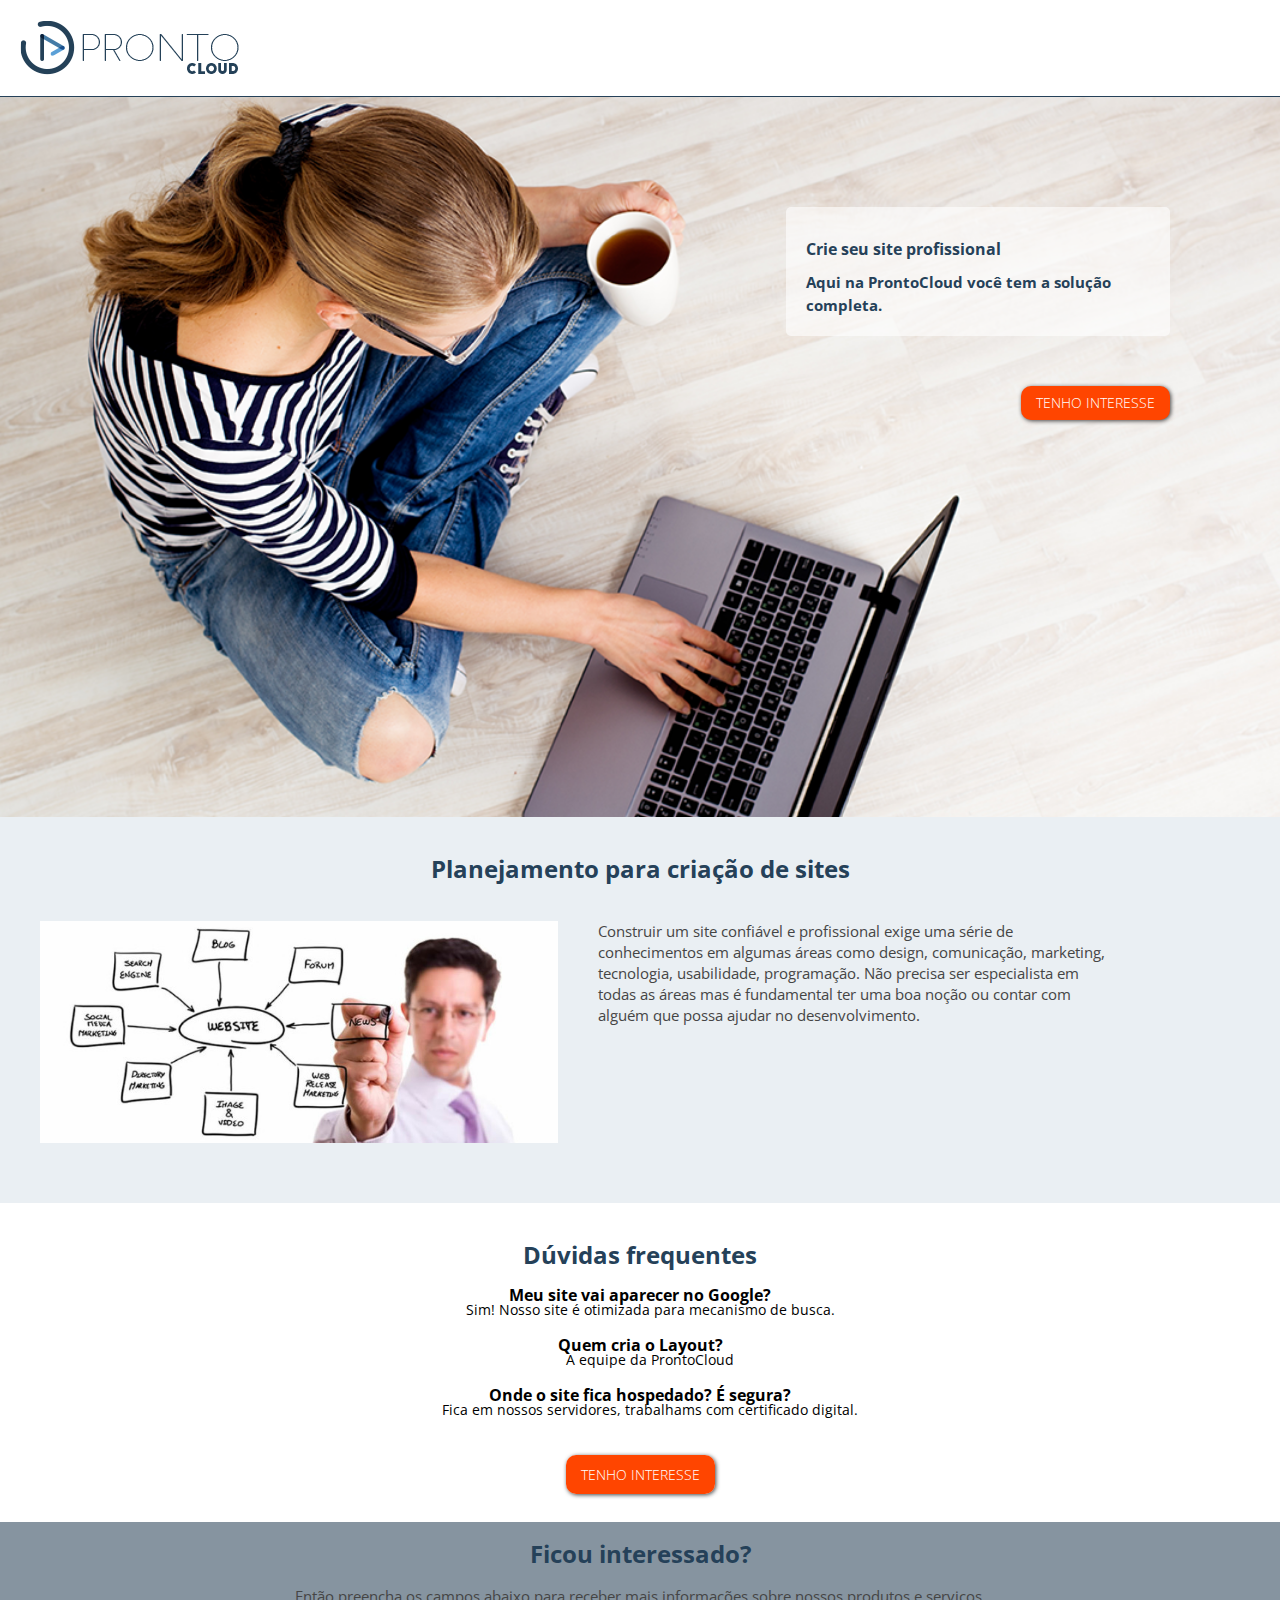
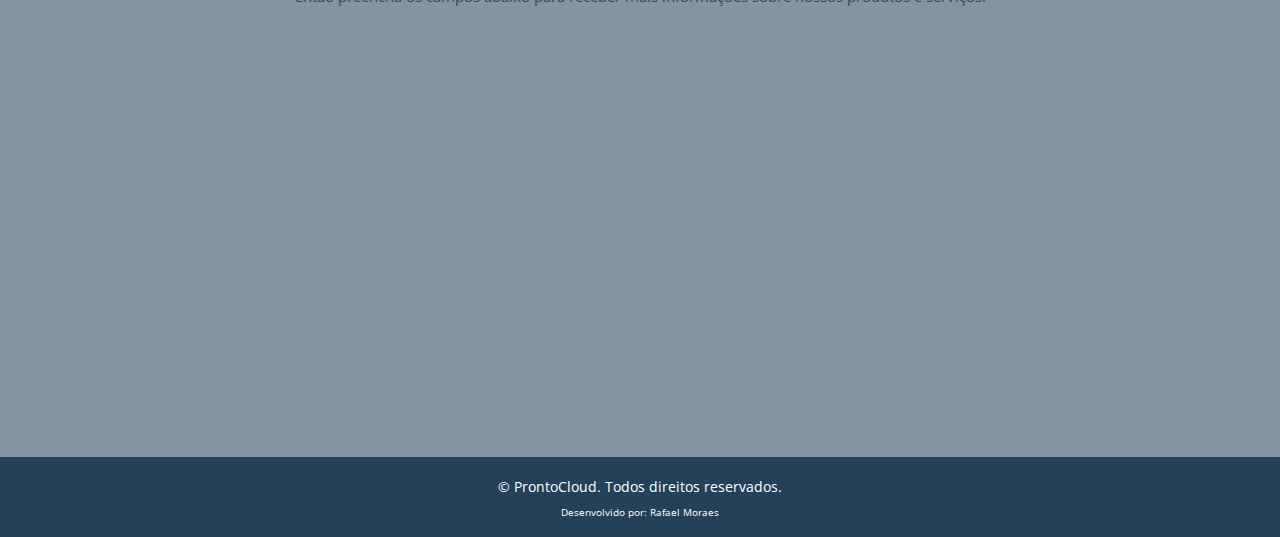
<file: index.html>
<!DOCTYPE html>
<html lang="pt-br">
<head>
    <meta charset="UTF-8">
    <meta http-equiv="X-UA-Compatible" content="IE=edge">
    <meta name="viewport" content="width=device-width, initial-scale=1.0">

    <!-- CSS -->
    <link rel="stylesheet" href="css/reset.css">
    <link rel="stylesheet" href="css/landingPage.css">
    <link rel="stylesheet" href="css/style.css">

    <!-- icones -->
    <link rel="shortcut icon" href="img/favicon.cc"> <!-- 17x17 pixels -->
    <link rel="apple-touch-icon" href="img/icon-touch-retina.png">
    <link rel="apple-touch-icon" href="img/icon-touch-retina-iphone.png">
    <link rel="apple-touch-icon" href="img/icon-touch-retina-ipad.png">

    <!-- Google Fonts -->
    <link rel="preconnect" href="https://fonts.googleapis.com">
    <link rel="preconnect" href="https://fonts.gstatic.com" crossorigin>
    <link href="https://fonts.googleapis.com/css2?family=Open+Sans:wght@300;400;700&display=swap" rel="stylesheet">

    <title>ProntoCloud</title>
</head>
<body>
    <div class="main-container">
        <header>
            <div class="container">
                <a href="saiba-mais.html"><img src="img/prontocloud.png" alt="ProntoCloud"></a>
            </div>
        </header>

        <section id="banner">
            <div class="container" >
                <div class="legenda-container">
                    <div class="legenda">

                        <h4>Crie seu site profissional</h4>

                        <h5>Aqui na ProntoCloud você tem a solução completa.</h5>
                    </div>

                    <a class="button-cta" href="#interesse">Tenho interesse</a>
                </div>
            </div>
        </section>

        <section class="container" id="saiba-mais">
            <h1>Planejamento para criação de sites</h1>

                <img src="img/web-design-planning-700x300.jpg" alt="web-design-planning">

                <p>Construir um site confiável e profissional exige uma série de conhecimentos em algumas áreas como design, comunicação, marketing, tecnologia, usabilidade, programação. Não precisa ser especialista em todas as áreas mas é fundamental ter uma boa noção ou contar com alguém que possa ajudar no desenvolvimento.</p>
        </section>

        <section class="container" id="perguntas">
            <h1>Dúvidas frequentes</h1>
                <dl>
                    <dt>Meu site vai aparecer no Google?</dt>
                        <dd>Sim! Nosso site é otimizada para mecanismo de busca.</dd>
                
                    <dt>Quem cria o Layout?</dt>
                        <dd>A equipe da ProntoCloud</dd>
                
                    <dt>Onde o site fica hospedado? É segura?</dt>
                        <dd>Fica em nossos servidores, trabalhams com certificado digital.</dd>
                </dl>
                    <a class="button-cta2" href="#interesse">Tenho interesse</a>
        </section>

        <section id="form">
            <article id="tenho-interesse">
                <h1 id="interesse">Ficou interessado?</h1>

                <p>Então preencha os campos abaixo para receber mais informações sobre nossos produtos e serviços.</p>

                <div class="cognit">
                    <script src="https://www.cognitoforms.com/f/seamless.js" data-key="GeMbjJTAv0G4vyovI5OcDw" data-form="1"></script>
                </div>
            </article>
        </section>

        <footer>
            <div class="container">
                <p>&copy; ProntoCloud. Todos direitos reservados.</p>
                <small>Desenvolvido por: Rafael Moraes</small>
            </div>
        </footer>
    </div>
</body>
</html>
</file>
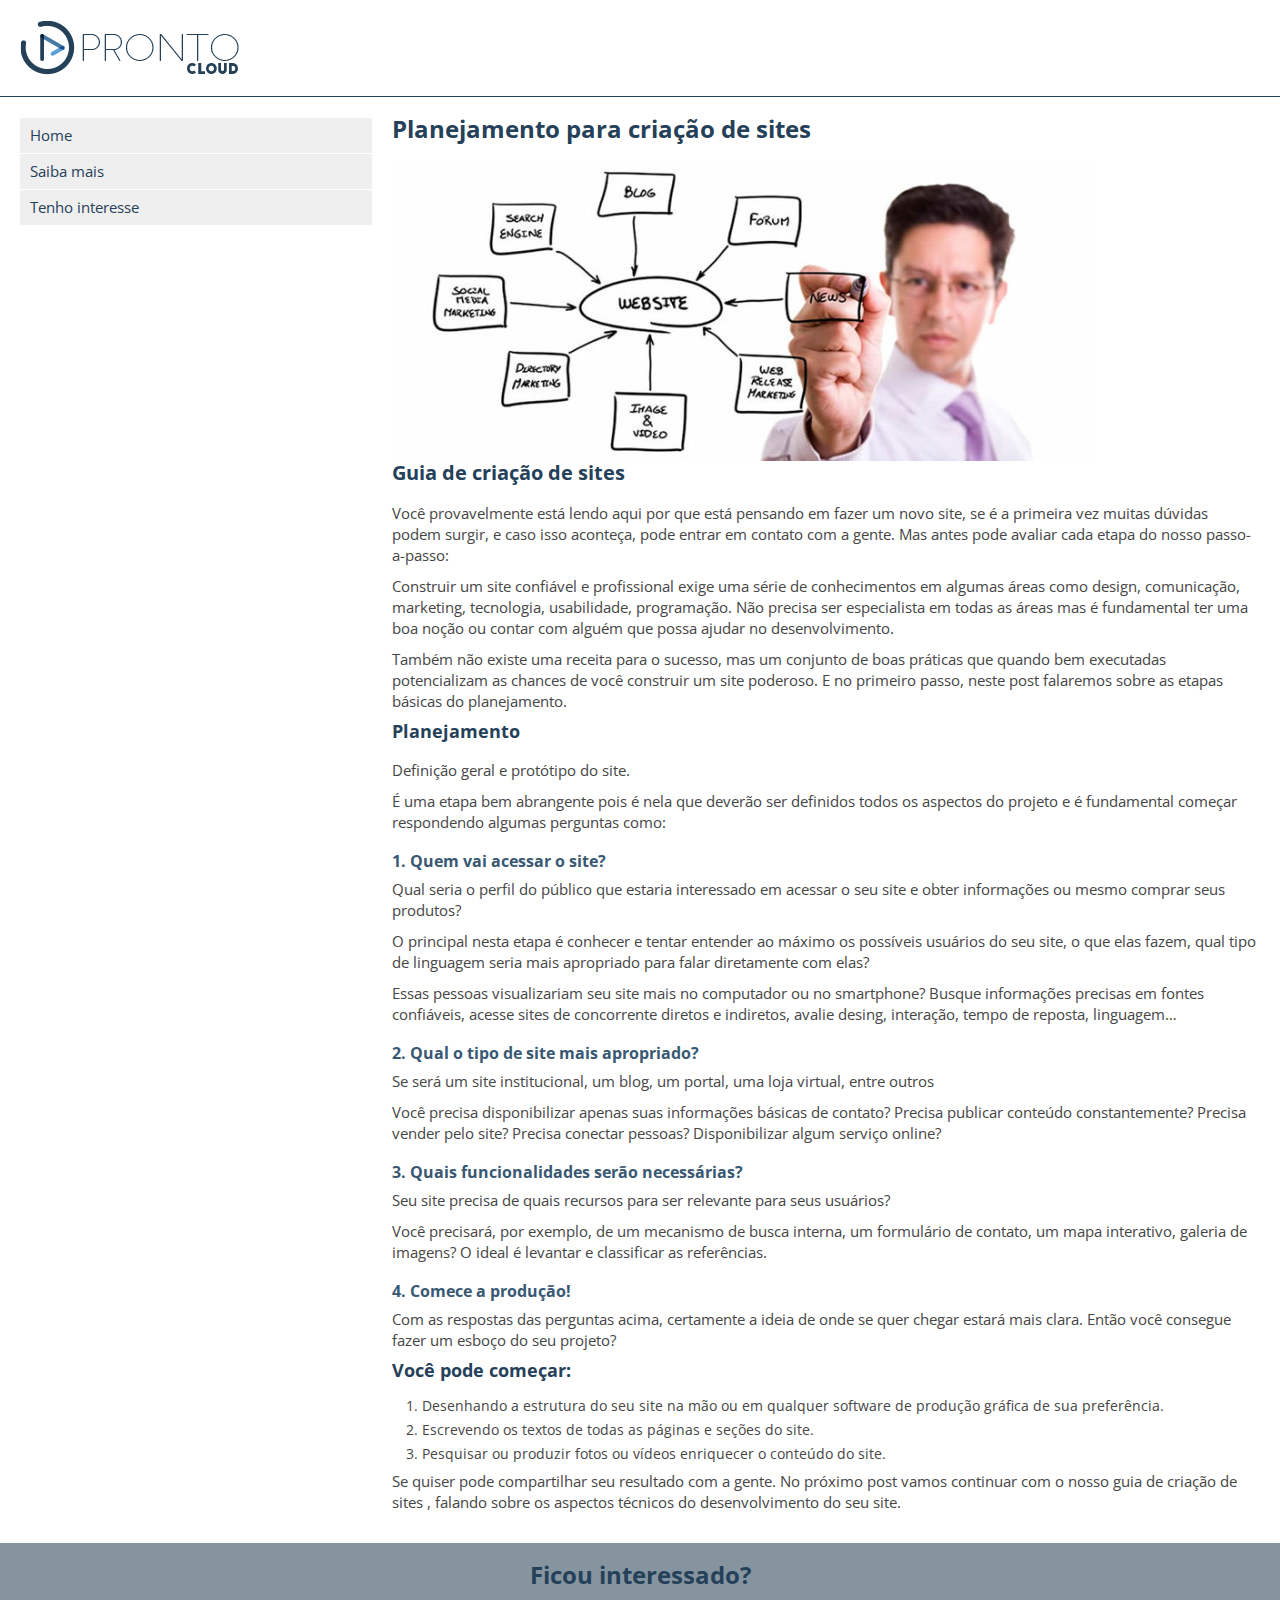
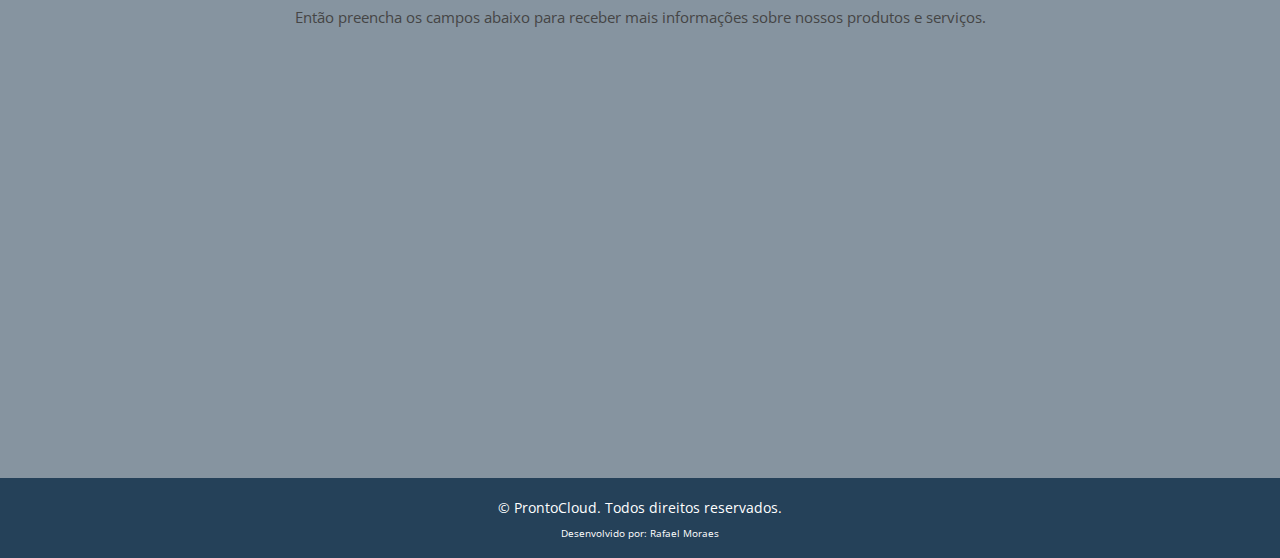
<file: saiba-mais.html>
<!DOCTYPE html>
<html lang="pt-br">
<head>
    <meta charset="UTF-8">
    <meta http-equiv="X-UA-Compatible" content="IE=edge">
    <meta name="viewport" content="width=device-width, initial-scale=1.0">

    <!-- CSS -->
    <link rel="stylesheet" href="css/reset.css">
    
    <link rel="stylesheet" href="css/style.css">

    <!-- icones -->
    <link rel="shortcut icon" href="img/favicon.cc"> <!-- 17x17 pixels -->
    <link rel="apple-touch-icon" href="img/icon-touch-retina.png">
    <link rel="apple-touch-icon" href="img/icon-touch-retina-iphone.png">
    <link rel="apple-touch-icon" href="img/icon-touch-retina-ipad.png">

    <!-- Google Fonts -->
    <link rel="preconnect" href="https://fonts.googleapis.com">
    <link rel="preconnect" href="https://fonts.gstatic.com" crossorigin>
    <link href="https://fonts.googleapis.com/css2?family=Open+Sans:wght@300;400;700&display=swap" rel="stylesheet">

    <title>ProntoCloud</title>
</head>
<body>
    <div class="main-container">
        <header>
            <div class="container">
                <img src="img/prontocloud.png" alt="ProntoCloud">
            </div>
        </header>

        <section>
            <nav>
                <ul>
                    <li><a href="index.html">Home</a></li>
                    <li><a href="#top">Saiba mais</a></li>
                    <li><a href="#interesse">Tenho interesse</a></li>
                </ul>
            </nav>

            <article>
                <h1>Planejamento para criação de sites</h1>

                <img src="img/web-design-planning-700x300.jpg" alt="web-design-planning">

                <h2>Guia de criação de sites</h2>

                <p id="sobre">Você provavelmente está lendo aqui por que está pensando em fazer um novo site, se é a primeira vez muitas dúvidas podem surgir, e caso isso aconteça, pode entrar em contato com a gente. Mas antes pode avaliar cada etapa do nosso passo-a-passo:</p>

                <p>Construir um site confiável e profissional exige uma série de conhecimentos em algumas áreas como design, comunicação, marketing, tecnologia, usabilidade, programação. Não precisa ser especialista em todas as áreas mas é fundamental ter uma boa noção ou contar com alguém que possa ajudar no desenvolvimento.</p>
                
                <p>Também não existe uma receita para o sucesso, mas um conjunto de boas práticas que quando bem executadas potencializam as chances de você construir um site poderoso. E no primeiro passo, neste post falaremos sobre as etapas básicas do planejamento.</p>
                
                <h3>Planejamento</h3>

                <p>Definição geral e protótipo do site.</p>

                <p>É uma etapa bem abrangente pois é nela que deverão ser definidos todos os aspectos do projeto e é fundamental começar respondendo algumas perguntas como:</p>
                
                <h4>1. Quem vai acessar o site? </h4>

                <p>Qual seria o perfil do público que estaria interessado em acessar o seu site e obter informações ou mesmo comprar seus produtos?</p>

                <p>O principal nesta etapa é conhecer e tentar entender ao máximo os possíveis usuários do seu site, o que elas fazem, qual tipo de linguagem seria mais apropriado para falar diretamente com elas?</p>

                <p>Essas pessoas visualizariam seu site mais no computador ou no smartphone? Busque informações precisas em fontes confiáveis, acesse sites de concorrente diretos e indiretos, avalie desing, interação, tempo de reposta, linguagem…</p>

                <h4>2. Qual o tipo de site mais apropriado?</h4>

                <p>Se será um site institucional, um blog, um portal, uma loja virtual, entre outros</p>

                <p>Você precisa disponibilizar apenas suas informações básicas de contato? Precisa publicar conteúdo constantemente? Precisa vender pelo site? Precisa conectar pessoas? Disponibilizar algum serviço online?</p>

                <h4>3. Quais funcionalidades serão necessárias?</h4>

                <p>Seu site precisa de quais recursos para ser relevante para seus usuários?</p>

                <p>Você precisará, por exemplo, de um mecanismo de busca interna, um formulário de contato, um mapa interativo, galeria de imagens? O ideal é levantar e classificar as referências.</p>

                <h4>4. Comece a produção!</h4>

                <p>Com as respostas das perguntas acima, certamente a ideia de onde se quer chegar estará mais clara. Então você consegue fazer um esboço do seu projeto?</p>

                <h3>Você pode começar:</h3>
                <ol>
                    <li>Desenhando a estrutura do seu site na mão ou em qualquer software de produção gráfica de sua preferência.</li>

                    <li>Escrevendo os textos de todas as páginas e seções do site.</li>

                    <li>Pesquisar ou produzir fotos ou vídeos enriquecer o conteúdo do site.</li>
                </ol>

                <p>Se quiser pode compartilhar seu resultado com a gente. No próximo post vamos continuar com o nosso guia de criação de sites , falando sobre os aspectos técnicos do desenvolvimento do seu site.</p>
            </article>
        </section>

        <section id="form">
            <article id="tenho-interesse">
                <h1 id="interesse">Ficou interessado?</h1>

                <p>Então preencha os campos abaixo para receber mais informações sobre nossos produtos e serviços.</p>

                <div class="cognit">
                    <script src="https://www.cognitoforms.com/f/seamless.js" data-key="GeMbjJTAv0G4vyovI5OcDw" data-form="1"></script>
                </div>
            </article>
        </section>

        <footer>
            <div class="container">
                <p>&copy; ProntoCloud. Todos direitos reservados.</p>
                <small>Desenvolvido por: Rafael Moraes</small>
            </div>
        </footer>
    </div>
</body>
</html>
</file>
<file: css/landingPage.css>
#banner {
    background-image: url('../img/banner.png');
    background-repeat: no-repeat;
    background-position: top, center;
    background-size: cover;
    width: 100%;
    height: 80vh;
}

.legenda-container {
    width: 30vw;
    float: right;
    margin: 10vh 10vh 0 0; 
}

.legenda {
    padding: 20px;
    border-radius: 5px;
    background-color: rgba(255, 255, 255, .6);
    margin-bottom: 5rem;
}

.legenda h5, .legenda h4 {
    color: #254159;
    line-height: 1.5;
}

.button-cta {
    display: inline;
    background-color: orangered;
    color: #fff;
    font-size: 1.4rem;
    box-shadow: 1px 1px 4px #454545;
    padding: 10px 15px;
    width: auto;
    text-decoration: none;
    font-weight: 300;
    border-radius: 10px;
    float: right;
    text-transform: uppercase;
}

.button-cta2 {
    display: inline;
    background-color: orangered;
    color: #fff;
    font-size: 1.4rem;
    box-shadow: 1px 1px 4px #454545;
    padding: 10px 15px;
    width: auto;
    text-decoration: none;
    font-weight: 300;
    border-radius: 10px;
    text-transform: uppercase;
}

.button-cta2:hover, .button-cta:hover {
    background-color: rgba(255, 68, 0, 0.89);
    transition: .3s ease-in-out;
}

#saiba-mais{
    background-color: #eaeff3;
    padding: 40px 20px;
}

#saiba-mais h1 {
    text-align: center;
}

#saiba-mais p, 
#saiba-mais img {
    width: 45%;
    display: block;
    float: left;
    padding: 20px;
}

#perguntas {
    text-align: center;
    padding: 40px 20px;
}

dl {
    margin: 20px 0;
    margin-bottom: 50px;
}

dt {
    font-weight: 700;
    font-family: 'open sans';
    font-size: 1.6rem;
}

dd {
    margin-left: 20px;
    margin-bottom: 20px;
    font-size: 1.4rem;
}

/*media query*/
@media (max-width: 426px) {
    section nav,
    section article {
        width: 100%;
    }  

    .container {
        padding-left: 1%;
        padding-right: 1%;
    }

    section, header, footer {
        box-sizing: border-box;
        padding: 10px;
    }

    nav {
        margin-bottom: 20px;
    }

    ul li {
        margin: 0 0 2px 0;
        
    }

    h1 {
        margin-top: 20px;
        margin-bottom: 20px;
    }

    h2 {
        margin-top: 10px;
    }

    .legenda-container {
        width: 100%;
        float: none;
        margin: 10vh 10vh 0 0; 
    }

    .button-cta {
        font-size: 1.2rem;
        float: none;
    }

    #saiba-mais p, 
    #saiba-mais img {
        display: flex;
        flex-direction: column;
        float: none;
        width: 100%;
        padding: 10px;
    }

    #saiba-mais{
        padding: 5px;
    }
    
}
</file>
<file: css/style.css>
* {
    box-sizing: border-box;
}

html {
    font-size: 62.5%;
}

Body {
    background-color: #f5f5f5;
    font-family: 'open sans', sans-serif;
}

.main-container {
    max-width: 100vw;
    margin: 0 auto;
}

.container {
    display: block;
    float: left;
    width: 100%;
    margin: 0 auto;
    max-width: 100%;
}

header {
    display: block;
    float: left;
    width: 100%;
    background-color: #fff;
    padding: 20px;
    border-bottom: 1px solid #254159;
}

h1 {
    font-size: 2.4rem;
    color: #254159;
    margin-bottom: 20px;
}

h2 {
    font-size: 2rem;
    color: #254159;
    margin-bottom: 20px;
}

h3 {
    font-size: 1.8rem;
    color: #254159;
    margin-bottom: 20px;
}

h4 {
    font-size: 1.6rem;
    color: #385874;
    margin-bottom: 10px;
    padding-top: 10px;
}

p {
    margin-bottom: 10px;
    line-height: 1.4;
    color: #454545;
}

img {
    max-width: 100%;
    height: auto;
}

ol {
    margin-left: 30px;
}

ol li {
    font-size: 1.4rem;
    color: #454545;
    margin-bottom: 10px;
}

section {
    font-size: 1.5rem;
    display: block;
    float: left;
    width: 100%;
    padding: 20px;
    background-color: #fff;
}

section nav {
    display: block;
    float: left;
    width: 30%;
}

nav li {
    margin: 1px 20px 1px 0;
    padding: 10px;
    background-color: #efefef;
}

nav li:hover {
    background-color: #dfdfdf;
}

section article {
    display: block;
    float: left;
    width: 70%;
}

#form {
    background-color: #8694a0;
    padding: 10;    
    text-align: center;
}

#tenho-interesse {
    width: 100%;
}

nav a {
    text-decoration: none;
    color: #254159;
}

nav a:hover {
    color: #385874;
}

footer {
    background-color: #254159;
    text-align: center;
    display: block;
    float: left;
    width: 100%;
    padding: 20px;
}

footer p {
    color: #fff;
    font-size: 1.4rem;
}

footer small {
    color: #fff;
    display: block;
}

.cognit {
    height: 420px;
    overflow: hidden;
}

html .cog-form__container, :root:root:root:root:root .cog-form__container {
    background-color: #8694a0 !important;
}

html .cog-row .cog-col:not(td), :root:root:root:root:root .cog-row .cog-col:not(td) {
    width: 70%;
    margin: 0 auto;
}

html .cog-cognito--styled .cog-button--primary, html .cog-cognito--styled .cog-page__navigation .cog-button, :root:root:root:root:root .cog-cognito--styled .cog-button--primary, :root:root:root:root:root .cog-cognito--styled .cog-page__navigation .cog-button {
    width: 70%;
    margin: 0 auto;
    border-radius: 7px;
}

html .cog-cognito--styled .cog-header h1, :root:root:root:root:root .cog-cognito--styled .cog-header h1  {
    text-align: center;
    margin-top: 10px;
    color: #254159;
}

html .cog-label, :root:root:root:root:root .cog-label {
    color: #254159;
}

/*media query*/
@media (max-width: 426px) {
    section nav,
    section article {
        width: 100%;
    }  

    .container {
        padding-left: 1%;
        padding-right: 1%;
    }

    section, header, footer {
        box-sizing: border-box;
        padding: 10px;
    }

    nav {
        margin-bottom: 20px;
    }

    ul li {
        margin: 0 0 2px 0;
        
    }

    h1 {
        margin-bottom: 10px;
    }

    h2 {
        margin-top: 10px;
    }

    html .cog-cognito--styled .cog-header h1, :root:root:root:root:root .cog-cognito--styled .cog-header h1 {
        margin: 0;
    }

    .cognit {
        height: 400px;
        overflow: hidden;
    }
}
</file>
